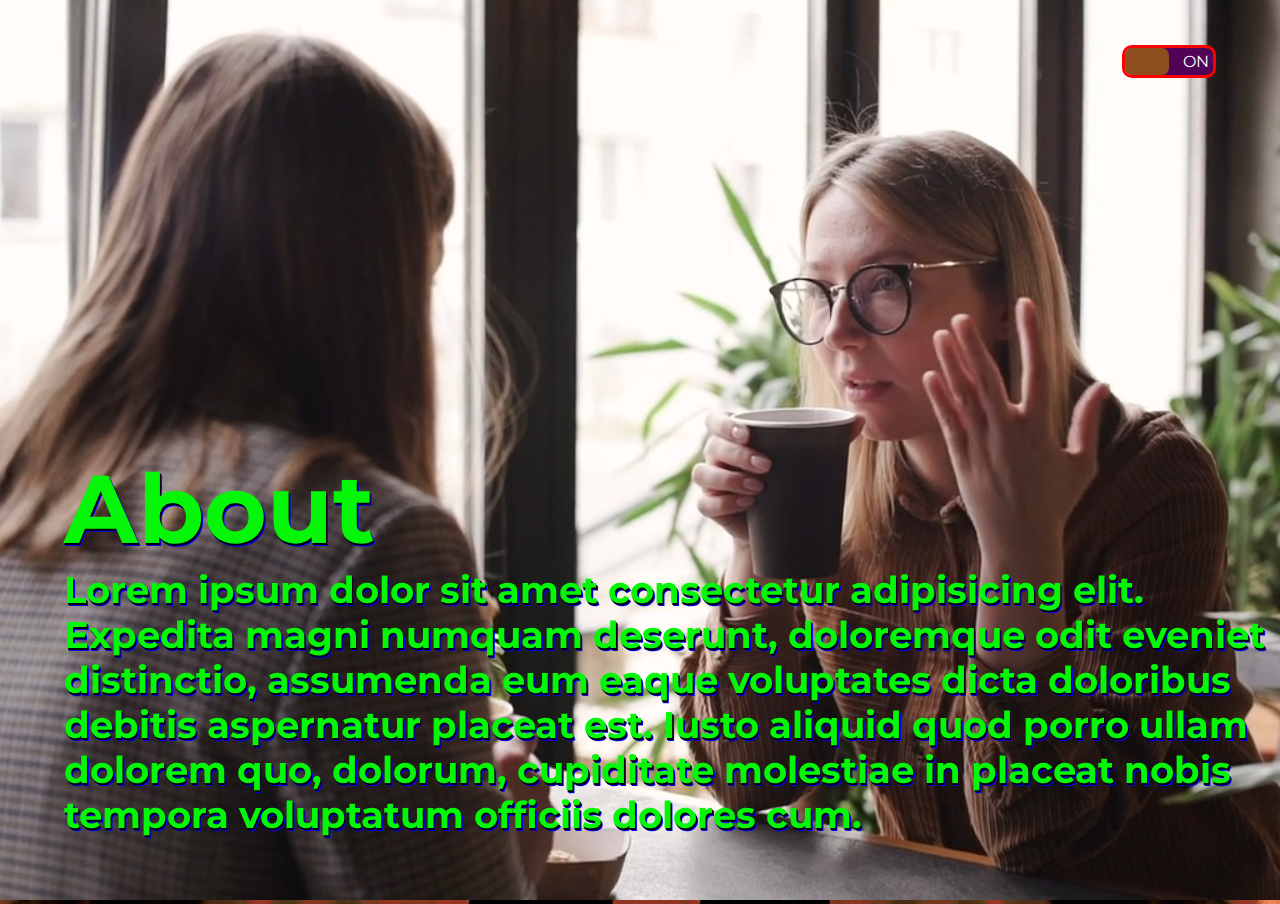
<file: about.html>
<!DOCTYPE html>
<html lang="en">
<head>
    <meta charset="UTF-8">
    <meta name="viewport" content="width=device-width, initial-scale=1.0">
    <title>About</title>
    <link rel="stylesheet" href="css/style.css">
    <link rel="stylesheet" href="https://use.fontawesome.com/releases/v5.6.3/css/all.css" integrity="sha384-UHRtZLI+pbxtHCWp1t77Bi1L4ZtiqrqD80Kn4Z8NTSRyMA2Fd33n5dQ8lWUE00s/" crossorigin="anonymous">
    <link rel="preconnect" href="https://fonts.googleapis.com">
    <link rel="preconnect" href="https://fonts.gstatic.com" crossorigin>
    <link href="https://fonts.googleapis.com/css2?family=Aldrich&family=Contrail+One&family=Montserrat:wght@300&family=Pacifico&family=Qwigley&family=Raleway&family=Roboto+Condensed:ital,wght@0,400;1,300&family=Satisfy&display=swap" rel="stylesheet"> 

</head>
<body>

    

    <div class="preloader">
        <img src="img/RedCharizard.jpg" class="preloader__item" alt="">
    </div>


    <article class="video__container">
  

        <video  class="video__item" autoplay muted loop>
            <source src="vids/production_id 4318518 (720p).mp4">
            <source src="vids/video (2160p)(2).mp4">
            <source src="vids/coffee_machine_dispensing_coffee (1080p).mp4">
            Your browser does not support video tags.
        </video> 
   
 </article>


  <!-- video switch -->
<div class="video__switch-container">
    <div class="video__switch">
        <span>off</span>
        <span>on</span>
    <div class="video__switch-btn">
    
    </div>
    </div>
    </div>
    <!-- end of video switch  -->
    
  <!-- navbar  -->
  <div class="navbar">
    <div class="navBtn btn">
        <i class="fas fa-bars"></i>
    </div>
 </div>




 
 <!-- navbar buttons  -->
 <div class="nav">
    <ul class="nav__links">
        <li id="btn-logo1"><a href="#" class="nav__single-link btn" >
            <img src="./img/Artist_Hand_Cock.jpg" alt="Logo Artist Signature" class="nav__logo">
        </a></li>
        <li><a href="./index.html" class="nav__single-link btn home-btn">home</a></li>
        <li><a href="#about" class="nav__single-link btn">about</a></li>
        <li><a href="./drinks.html" class="nav__single-link btn"> drinks</a></li>
        <li><a href="./work.html" class="nav__single-link btn">work</a></li>
        <li><a href="./contact.html" class="nav__single-link btn" >contact</a></li>
    </ul>
 </div>

  </div>


  <div class="words_section">
    <h2 class="about-headline">About</h2>
 <h3>Lorem ipsum dolor sit amet consectetur adipisicing elit. Expedita magni numquam deserunt, doloremque odit eveniet distinctio, assumenda eum eaque voluptates dicta doloribus debitis aspernatur placeat est. Iusto aliquid quod porro ullam dolorem quo, dolorum, cupiditate molestiae in placeat nobis tempora voluptatum officiis dolores cum.</h3>
</div>
    


<script src="./js/app.js"></script>

</body>
</html>
</file>
<file: css/style.css>
:root {
    --brightYellow: #dfeb02;
    --darkBrown: #533208;
    --yellow :#bbd81a;
    --brown : #8d4f20;
    --black : #020101;
    --grey : #515050;
    --purple : #510357;
    --violet : #f905c4;
}


* {
    margin : 0;
    padding : 0;

}

html {
    background: #666;
    background: url(../img/Robin.jpg)right/cover fixed no-repeat;
  
}

body {
    height: 100vh;
    color : var(--black);
    font-family: 'Montserrat', sans-serif;
   
   
   
}






/* global styles */

.pacifico-fonts {
    font-family: 'Pacifico', cursive;
}




/* end of global styles */

/* preloader */
.preloader{
    position: fixed;
    top: 0;
    left:0;
    right:0;
    bottom:0;
    display: grid;
    justify-content: center;
    align-items: center;
    z-index: 1;
}

.preloader__item{
    width: 100vw;
}

.toggle_robin{
    z-index: 4;
    display: grid;
}


header {
    height : 100vh;
    display: grid;
    grid-template-columns: 80%;
    justify-content: center;
    align-items: center;
    position: relative;
   margin-bottom: 20vh;
    background: url(../img/Los_Angeles.jpg)center/cover fixed no-repeat;
}




.banner {
    text-align: center;
    z-index: 3;
}


.banner__title {
    font-size:calc(5rem + 5vh);
    text-shadow: 1px 1px white, 3px 2px rgb(146, 3, 241), 4px 3px white;
}


.banner__icons {
    font-size: 4rem;
    /* width: 50%; */
    margin: 0 auto;
    display: grid;
    grid-template-columns: repeat(4, 1fr);
    justify-content: center;
    align-items: center;
}

.banner__social-icon {
    max-width: 100px;
    min-height: 80px;
    display: inline-block;
    text-decoration: none;
    outline: 2px solid var(--purple);
    border: 2px solid var(--violet);
    border-radius: 50%;
    padding: 0.25rem;
    background: linear-gradient(174deg, rgba(2, 0, 36, 0.703) 0%, rgba(121, 24, 9, 0.247) 35%, rgba(0, 213, 255, 0.368) 100%);
    transition: all 0.5s linear;
    
}

.fa-fw {
   margin-top: 10px;
 
}

.banner__social-icon:hover {
    background-color: var(--purple);
}

.fa-facebook {
    color : blue;
}

.fa-twitter {
    color : #4f94ef;
}

.fa-google {
    color: #fff;
}

.fa-instagram {
    color: #e12d72;
}


.btn:hover {
    transform: translateY(-3px);
    box-shadow: 0 10px 20px #000504;
  }
  
  .btn:active {
    transform: translateX(-3px);
    box-shadow: 0 10px 20px #011e1a;
  }

.btn:link, .btn:visited {
    
    text-shadow: 1px 1px black, 3px 2px #07dbf3; 
    
   
  text-transform: uppercase;
  text-decoration: none;
  padding: 15px 40px;
  display: inline-block;
  border-radius: 100px;
  transition: all .2s;
 
 
  position: relative;
  }

  .first__section {
    position: relative;
  
  }


.video__container {
    height: 100vh;
    max-width: 100vw;
    position: relative;
  width: 100%;
  height: 100%;
  z-index: 2;
}

.video__item {
    width: 100%;
    height:100%;
    object-fit: cover;
}


/* video switch */
.video__switch-container {
   
        display: block;
        position: absolute;
     border: 3px solid red;
        z-index: 4;
        color: #fff;
        top:5%;
        right:5%;
        border-radius: 10px;
    
    
}

.video__switch{
    position: relative;
    width: 5rem;
    background: var(--purple);
    text-transform: uppercase;
    display: flex;
    justify-content: space-between;
    padding: 0.25rem;
    cursor: pointer;
    border-radius: 0.5rem;
}

.video__switch-btn{
    position: absolute;
    top:0;
    left: 0%;
    height: 100%;
    width: 50%;
    background: var(--brown);
    border-radius: 0.45rem;
    transition: all 0.3s ease-in-out;
}

.btnSlide{
    left: 50%;
}


.words_section {
    position: absolute;
    color: #05f609;
    text-shadow: 1px 2px black, 2px 3px blue;
    left:5vw;
    top: 50%;
    z-index: 8;
    font-size: 2em;
}

.words_section > h2 {
    font-size: 3em;
}



/* navbar button  */

.navBtn {
    position: fixed;
    top: 20%;
    right: 5%;
    font-size: 3.5rem;
    color: var(--brightYellow);
    border-radius: 50%;
    padding: 0 10px;
    cursor: pointer;
   
    animation-name: pulse ;
    animation-duration: 2s;
    animation-iteration-count: infinite;
    z-index: 12;
}

.nav {
    position: fixed;
   top: 2vh;
   left: 0;
    z-index: 11;
    color: #fff;
   height: 0px;
    width: 100%;
    overflow: hidden;
    background: linear-gradient(126deg, rgba(3,0,0,0.8240429961046919) 0%, rgba(9,26,121,0.45709621739320727) 35%, rgba(255,0,189,0.4795051809786415) 100%); 
  
  transition: all .5s linear;
}

.nav--show {
   height: 200px;
   width: 100%;
   overflow: visible;
   outline: 3px solid black;
}

.nav__links {
  margin-top: 10px;
    display: grid;
    grid-template-columns: repeat( auto-fit, minmax(250px, 1fr) );
    grid-template-rows: repeat(auto-fill, 1fr);
    list-style-type: none;
   text-decoration: none;
   transition: all 0.5s ease-in-out;
   align-items: center;
  
}

.nav__single-link {
    display: inline-block;
    background: black;
background: linear-gradient(333deg, rgba(16,237,100,0.7876284302783614) 0%, rgba(9,26,121,0.6363679260766807) 35%, rgba(0,181,255,0.4795051809786415) 100%); 
    font-size: 2rem;
    outline: 3px solid black;
    font-family: 'Raleway', sans-serif;
    color: #fff;

}

.nav__single-link:hover {
    display: inline-block;
    background-color: #0e3cf360;
    font-size: 2.2rem;
   
}

.nav__logo{
width: 120px;
border-radius: 30px;
padding: 0px;
}



/* navbar animation  */
@keyframes pulse {
0% {
transform: scale(1);
}
50% {
    transform: scale(1.5);
}
100%{
    transform: scale(1);
}
}









@media screen and (max-width: 768px){
    .header {
        background: url(../img/foundry.png)center/cover fixed no-repeat;
         /* background-position: center;
        background-size: cover;
       background-attachment: fixed;
        background-repeat: no-repeat; */
        z-index: 4;
    }


    .banner__title {
        font-size: 7rem;
        color: var(--purple)
    }

    .banner__icons {
        font-size: 4rem;
        display: grid;
        grid-template-rows: repeat(4, 1fr);
        column-gap: 0.5rem;
        justify-content: center;
       
    }

    .banner__social-icon {
        min-width: 80px;
        display: block;
        text-decoration: none;
        outline: 2px solid var(--purple);
        border: 2px solid var(--violet);
        border-radius: 50%;
        padding: 0.25rem;
        background: linear-gradient(174deg, rgba(2, 0, 36, 0.703) 0%, rgba(121, 24, 9, 0.247) 35%, rgba(0, 213, 255, 0.368) 100%);
        transition: all 0.5s linear;
        justify-content: center;
        
       
 
        
    }


    .btn:link, .btn:visited {
        font-size: 3rem;;
        text-shadow: 1px 1px black, 3px 2px #07dbf3; 
      text-transform: uppercase;
      padding: 0;
      display: inline-block;
      border-radius: 100px;
      transition: all .5s;
      position: relative;
      }



      .home-btn {
       margin-top: 30px;
      }

 .nav__single-link {
        margin: 5px;
    }

}



@media screen and (max-width: 688px){
    .banner {
        margin-top: 20vh;
    }

   
 

}


@media screen and (max-width: 516px){
    .banner {
        margin-top: 20vh;
    }

    .words_section {
        position: absolute;
        color: #05f609;
        text-shadow: 1px 2px black, 2px 3px blue;
        left:5vw;
        top: 60%;
        z-index: 8;
        font-size: 2em;
    }

}
/* .google_fonts {

    font-family: 'Aldrich', sans-serif;

    font-family: 'Contrail One', cursive;

    font-family: 'Montserrat', sans-serif;

    font-family: 'Pacifico', cursive;

    font-family: 'Qwigley', cursive;

    font-family: 'Raleway', sans-serif;

    font-family: 'Roboto Condensed', sans-serif;

    font-family: 'Satisfy', cursive;


} */
</file>
